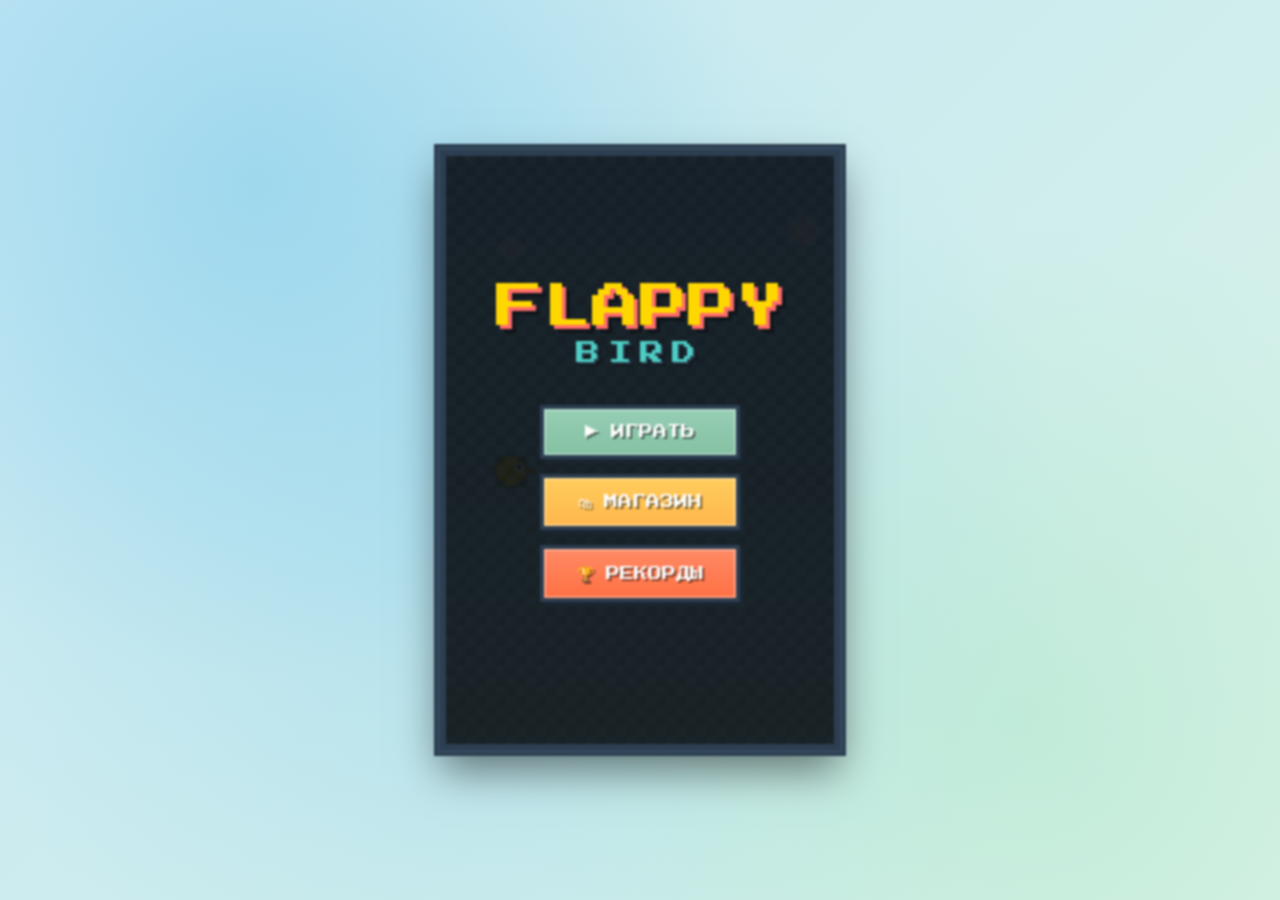
<file: web-games/flappy-bird/index.html>
<!DOCTYPE html>
<html lang="ru">
<head>
    <meta charset="UTF-8">
    <meta name="viewport" content="width=device-width, initial-scale=1.0">
    <title>Flappy Bird v3 - Пиксельная версия</title>
    <meta http-equiv="Cache-Control" content="no-cache, no-store, must-revalidate">
    <meta http-equiv="Pragma" content="no-cache">
    <meta http-equiv="Expires" content="0">
    <link rel="stylesheet" href="styles.css">
</head>
<body>
    <div id="gameContainer">
        <canvas id="gameCanvas" width="400" height="600"></canvas>
        
        <!-- Игровой интерфейс -->
        <div id="gameUI" class="game-ui hidden">
            <div id="scoreContainer" class="score-container">
                <div class="pixel-counter">
                    <span class="score-label">ОЧКИ</span>
                    <span id="scoreDisplay" class="score-number">0</span>
                </div>
            </div>
            <div id="startCountdown" class="start-countdown hidden">
                <div class="countdown-text">ПРИГОТОВЬСЯ!</div>
                <div class="countdown-number" id="countdownNumber">3</div>
            </div>
            <div id="goMessage" class="go-message hidden">
                <div class="go-text">ПОЕХАЛИ!</div>
            </div>
        </div>

        <!-- Главное меню -->
        <div id="mainMenu" class="menu-screen">
            <div class="pixel-title">
                <div class="title-main">FLAPPY</div>
                <div class="title-sub">BIRD</div>
            </div>
            <div class="menu-buttons">
                <button class="pixel-button primary" onclick="startGame()">
                    <span class="button-icon">▶</span>
                    <span class="button-text">ИГРАТЬ</span>
                </button>
                <button class="pixel-button secondary" onclick="showShop()">
                    <span class="button-icon">🛍</span>
                    <span class="button-text">МАГАЗИН</span>
                </button>
                <button class="pixel-button tertiary" onclick="showRecords()">
                    <span class="button-icon">🏆</span>
                    <span class="button-text">РЕКОРДЫ</span>
                </button>
            </div>
        </div>

        <!-- Магазин -->
        <div id="shopScreen" class="shop-screen hidden">
            <div class="shop-header">
                <button class="pixel-button-small back" onclick="showMainMenu()">
                    <span>◀</span>
                </button>
                <h2 class="shop-title">МАГАЗИН</h2>
                <div class="points-display">
                    <span class="coin-icon">💰</span>
                    <span id="shopPoints">0</span>
                </div>
            </div>
            
            <div class="shop-tabs">
                <button class="tab-button active" onclick="switchTab('skins')">
                    <span>🐦</span>
                    <span>СКИНЫ</span>
                </button>
                <button class="tab-button" onclick="switchTab('backgrounds')">
                    <span>🌅</span>
                    <span>ЛОКАЦИИ</span>
                </button>
            </div>

            <div id="shopItems" class="shop-items">
                <!-- Динамически генерируется -->
            </div>
        </div>

        <!-- Таблица рекордов -->
        <div id="recordsScreen" class="records-screen hidden">
            <h2 class="records-title">РЕКОРДЫ</h2>
            <div class="records-container">
                <div class="record-card">
                    <div class="record-icon">🥇</div>
                    <div class="record-info">
                        <div class="record-label">ЛУЧШИЙ РЕЗУЛЬТАТ</div>
                        <div class="record-value" id="highScoreDisplay">0</div>
                    </div>
                </div>
                <div class="record-card">
                    <div class="record-icon">💎</div>
                    <div class="record-info">
                        <div class="record-label">ВСЕГО ОЧКОВ</div>
                        <div class="record-value" id="totalPointsDisplay">0</div>
                    </div>
                </div>
                <div class="record-card">
                    <div class="record-icon">🎮</div>
                    <div class="record-info">
                        <div class="record-label">ВСЕГО ИГР</div>
                        <div class="record-value" id="totalGamesDisplay">0</div>
                    </div>
                </div>
                <div class="record-card">
                    <div class="record-icon">📊</div>
                    <div class="record-info">
                        <div class="record-label">СРЕДНИЙ РЕЗУЛЬТАТ</div>
                        <div class="record-value" id="averageScoreDisplay">0</div>
                    </div>
                </div>
            </div>
            <button class="pixel-button back" onclick="showMainMenu()">
                <span class="button-icon">◀</span>
                <span class="button-text">НАЗАД</span>
            </button>
        </div>

        <!-- Game Over экран -->
        <div id="gameOverScreen" class="game-over-screen hidden">
            <div class="game-over-points">
                <span class="coin-icon">💰</span>
                <span id="gameOverPoints">0</span>
            </div>
            <div class="game-over-content">
                <h2 class="game-over-title">GAME OVER</h2>
                <div class="score-cards">
                    <div class="score-card">
                        <div class="score-label">ВАШ РЕЗУЛЬТАТ</div>
                        <div class="score-value" id="finalScore">0</div>
                    </div>
                    <div class="score-card best">
                        <div class="score-label">ЛУЧШИЙ РЕЗУЛЬТАТ</div>
                        <div class="score-value" id="bestScore">0</div>
                    </div>
                </div>
                <div class="game-over-buttons">
                    <button class="pixel-button primary" onclick="startGame()">
                        <span class="button-icon">🔄</span>
                        <span class="button-text">СНОВА</span>
                    </button>
                    <button class="pixel-button secondary" onclick="showMainMenu()">
                        <span class="button-icon">🏠</span>
                        <span class="button-text">МЕНЮ</span>
                    </button>
                </div>
            </div>
        </div>

        <!-- Фоновые частицы -->
        <div id="backgroundParticles" class="background-particles">
            <!-- Частицы генерируются динамически -->
        </div>
    </div>

    <!-- Аудио файлы -->
    <audio id="backgroundMusic" loop>
        <!-- Источник будет установлен динамически -->
    </audio>
    
    <audio id="buttonClickSound" preload="auto">
        <source src="sounds/button_click.mp3" type="audio/mpeg">
    </audio>
    
    <audio id="gameOverSound" preload="auto">
        <source src="sounds/game_over.mp3" type="audio/mpeg">
    </audio>

    <audio id="scoreSound" preload="auto">
        <source src="sounds/score.mp3" type="audio/mpeg">
    </audio>

    <script src="script.js"></script>
</body>
</html>
</file>
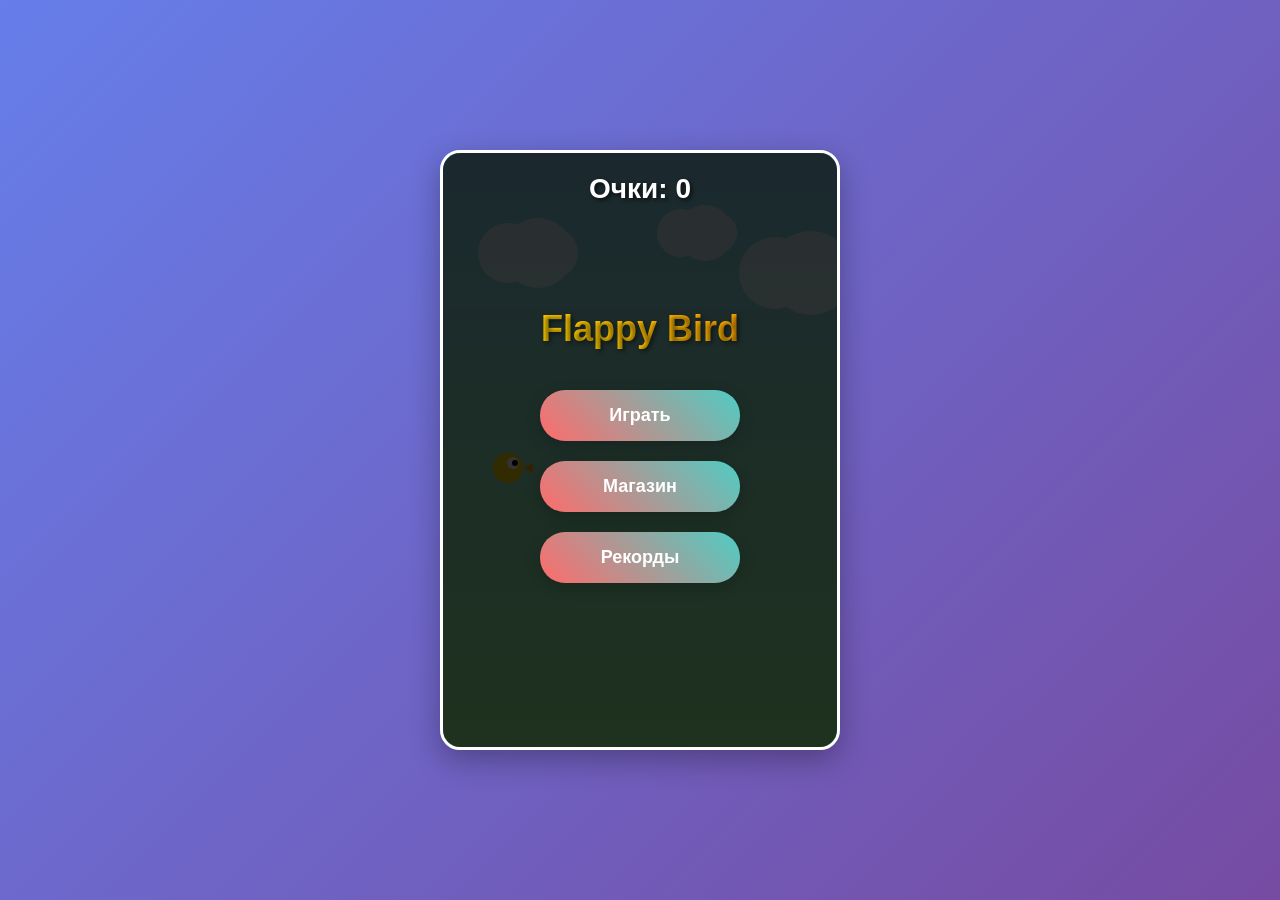
<file: web-games/flappybird.html>
<!DOCTYPE html>
<html lang="ru">
<head>
    <meta charset="UTF-8">
    <meta name="viewport" content="width=device-width, initial-scale=1.0">
    <title>Flappy Bird - Полная версия</title>
    <style>
        * {
            margin: 0;
            padding: 0;
            box-sizing: border-box;
            font-family: 'Arial', sans-serif;
        }

        body {
            overflow: hidden;
            background: linear-gradient(135deg, #667eea 0%, #764ba2 100%);
            display: flex;
            justify-content: center;
            align-items: center;
            height: 100vh;
        }

        #gameContainer {
            position: relative;
            width: 400px;
            height: 600px;
            border: 3px solid #fff;
            border-radius: 20px;
            overflow: hidden;
            box-shadow: 0 10px 30px rgba(0,0,0,0.3);
        }

        canvas {
            display: block;
            background: linear-gradient(to bottom, #87CEEB, #98FB98);
        }

        /* Стили для меню */
        .menu-screen {
            position: absolute;
            top: 0;
            left: 0;
            width: 100%;
            height: 100%;
            display: flex;
            flex-direction: column;
            justify-content: center;
            align-items: center;
            background: rgba(0,0,0,0.8);
            color: white;
            transition: all 0.3s ease;
        }

        .menu-screen.hidden {
            opacity: 0;
            visibility: hidden;
        }

        .game-title {
            font-size: 36px;
            font-weight: bold;
            margin-bottom: 30px;
            text-shadow: 2px 2px 4px rgba(0,0,0,0.5);
            background: linear-gradient(45deg, #FFD700, #FFA500);
            -webkit-background-clip: text;
            -webkit-text-fill-color: transparent;
            background-clip: text;
        }

        .menu-button {
            background: linear-gradient(45deg, #FF6B6B, #4ECDC4);
            border: none;
            color: white;
            padding: 15px 30px;
            margin: 10px;
            border-radius: 25px;
            font-size: 18px;
            font-weight: bold;
            cursor: pointer;
            transition: all 0.3s ease;
            box-shadow: 0 4px 15px rgba(0,0,0,0.2);
            min-width: 200px;
        }

        .menu-button:hover {
            transform: translateY(-2px);
            box-shadow: 0 6px 20px rgba(0,0,0,0.3);
        }

        .menu-button:active {
            transform: translateY(0);
        }

        /* Стили для игрового интерфейса */
        .game-ui {
            position: absolute;
            top: 20px;
            left: 50%;
            transform: translateX(-50%);
            color: white;
            font-size: 28px;
            font-weight: bold;
            text-shadow: 2px 2px 4px rgba(0,0,0,0.7);
            z-index: 10;
        }

        /* Стили для магазина */
        .shop-screen {
            position: absolute;
            top: 0;
            left: 0;
            width: 100%;
            height: 100%;
            background: rgba(0,0,0,0.9);
            color: white;
            padding: 20px;
            overflow-y: auto;
            transition: all 0.3s ease;
        }

        .shop-screen.hidden {
            opacity: 0;
            visibility: hidden;
        }

        .shop-header {
            display: flex;
            justify-content: space-between;
            align-items: center;
            margin-bottom: 20px;
        }

        .shop-title {
            font-size: 24px;
            font-weight: bold;
        }

        .points-display {
            font-size: 18px;
            background: linear-gradient(45deg, #FFD700, #FFA500);
            padding: 8px 16px;
            border-radius: 15px;
            color: #000;
            font-weight: bold;
        }

        .shop-tabs {
            display: flex;
            margin-bottom: 20px;
        }

        .tab-button {
            background: rgba(255,255,255,0.2);
            border: none;
            color: white;
            padding: 10px 20px;
            margin-right: 10px;
            border-radius: 15px;
            cursor: pointer;
            transition: all 0.3s ease;
        }

        .tab-button.active {
            background: linear-gradient(45deg, #FF6B6B, #4ECDC4);
        }

        .shop-items {
            display: grid;
            grid-template-columns: 1fr;
            gap: 15px;
        }

        .shop-item {
            background: rgba(255,255,255,0.1);
            border-radius: 15px;
            padding: 15px;
            display: flex;
            justify-content: space-between;
            align-items: center;
            transition: all 0.3s ease;
        }

        .shop-item:hover {
            background: rgba(255,255,255,0.2);
        }

        .item-info {
            display: flex;
            align-items: center;
            flex: 1;
        }

        .item-preview {
            width: 40px;
            height: 40px;
            border-radius: 50%;
            margin-right: 15px;
            border: 2px solid white;
        }

        .item-details h3 {
            margin: 0;
            font-size: 16px;
        }

        .item-price {
            font-size: 14px;
            opacity: 0.8;
        }

        .buy-button {
            background: linear-gradient(45deg, #4CAF50, #45a049);
            border: none;
            color: white;
            padding: 8px 16px;
            border-radius: 15px;
            cursor: pointer;
            font-weight: bold;
            transition: all 0.3s ease;
        }

        .buy-button:hover {
            transform: scale(1.05);
        }

        .buy-button:disabled {
            background: #666;
            cursor: not-allowed;
            transform: none;
        }

        .owned {
            background: #4CAF50;
            color: white;
            padding: 8px 16px;
            border-radius: 15px;
            font-weight: bold;
        }

        .selected {
            background: #FFD700;
            color: #000;
            padding: 8px 16px;
            border-radius: 15px;
            font-weight: bold;
        }

        /* Стили для таблицы рекордов */
        .records-screen {
            position: absolute;
            top: 0;
            left: 0;
            width: 100%;
            height: 100%;
            background: rgba(0,0,0,0.9);
            color: white;
            padding: 20px;
            display: flex;
            flex-direction: column;
            align-items: center;
            justify-content: center;
            transition: all 0.3s ease;
        }

        .records-screen.hidden {
            opacity: 0;
            visibility: hidden;
        }

        .records-title {
            font-size: 28px;
            font-weight: bold;
            margin-bottom: 30px;
            color: #FFD700;
        }

        .record-item {
            font-size: 24px;
            margin: 10px 0;
            padding: 15px;
            background: rgba(255,255,255,0.1);
            border-radius: 15px;
            width: 100%;
            text-align: center;
        }

        /* Стили для Game Over */
        .game-over-screen {
            position: absolute;
            top: 0;
            left: 0;
            width: 100%;
            height: 100%;
            background: rgba(0,0,0,0.8);
            color: white;
            display: flex;
            flex-direction: column;
            justify-content: center;
            align-items: center;
            transition: all 0.3s ease;
        }

        .game-over-screen.hidden {
            opacity: 0;
            visibility: hidden;
        }

        .game-over-title {
            font-size: 32px;
            font-weight: bold;
            margin-bottom: 20px;
            color: #FF6B6B;
        }

        .score-display {
            font-size: 20px;
            margin: 10px 0;
            padding: 10px 20px;
            background: rgba(255,255,255,0.1);
            border-radius: 15px;
        }

        .back-button {
            background: linear-gradient(45deg, #6c5ce7, #a29bfe);
            border: none;
            color: white;
            padding: 12px 25px;
            margin: 5px;
            border-radius: 20px;
            font-size: 16px;
            font-weight: bold;
            cursor: pointer;
            transition: all 0.3s ease;
            box-shadow: 0 4px 15px rgba(0,0,0,0.2);
        }

        .back-button:hover {
            transform: translateY(-2px);
            box-shadow: 0 6px 20px rgba(0,0,0,0.3);
        }

        /* Анимации */
        @keyframes fadeIn {
            from { opacity: 0; transform: translateY(20px); }
            to { opacity: 1; transform: translateY(0); }
        }

        .menu-screen:not(.hidden) {
            animation: fadeIn 0.5s ease;
        }
    </style>
</head>
<body>
    <div id="gameContainer">
        <canvas id="gameCanvas" width="400" height="600"></canvas>
        
        <!-- Игровой интерфейс -->
        <div id="gameUI" class="game-ui hidden">
            <div>Очки: <span id="scoreDisplay">0</span></div>
        </div>

        <!-- Главное меню -->
        <div id="mainMenu" class="menu-screen">
            <h1 class="game-title">Flappy Bird</h1>
            <button class="menu-button" onclick="startGame()">Играть</button>
            <button class="menu-button" onclick="showShop()">Магазин</button>
            <button class="menu-button" onclick="showRecords()">Рекорды</button>
        </div>

        <!-- Магазин -->
        <div id="shopScreen" class="shop-screen hidden">
            <div class="shop-header">
                <h2 class="shop-title">Магазин</h2>
                <div class="points-display">Очки: <span id="shopPoints">0</span></div>
            </div>
            
            <div class="shop-tabs">
                <button class="tab-button active" onclick="switchTab('skins')">Скины</button>
                <button class="tab-button" onclick="switchTab('backgrounds')">Локации</button>
            </div>

            <div id="shopItems" class="shop-items">
                <!-- Динамически генерируется -->
            </div>

            <button class="back-button" onclick="showMainMenu()">Назад</button>
        </div>

        <!-- Таблица рекордов -->
        <div id="recordsScreen" class="records-screen hidden">
            <h2 class="records-title">Таблица рекордов</h2>
            <div class="record-item">Лучший результат: <span id="highScoreDisplay">0</span></div>
            <div class="record-item">Всего очков: <span id="totalPointsDisplay">0</span></div>
            <button class="back-button" onclick="showMainMenu()">Назад</button>
        </div>

        <!-- Game Over экран -->
        <div id="gameOverScreen" class="game-over-screen hidden">
            <h2 class="game-over-title">Game Over!</h2>
            <div class="score-display">Ваш результат: <span id="finalScore">0</span></div>
            <div class="score-display">Лучший результат: <span id="bestScore">0</span></div>
            <button class="menu-button" onclick="startGame()">Играть снова</button>
            <button class="back-button" onclick="showMainMenu()">В меню</button>
        </div>
    </div>

    <script>
        // Глобальные переменные игры
        const canvas = document.getElementById('gameCanvas');
        const ctx = canvas.getContext('2d');

        // Состояние игры
        let gameState = 'menu'; // 'menu', 'playing', 'gameOver'
        let score = 0;
        let highScore = parseInt(localStorage.getItem('highScore') || '0');
        let totalPoints = parseInt(localStorage.getItem('totalPoints') || '0');

        // Игровые объекты
        let bird = {
            x: 50,
            y: 300,
            width: 30,
            height: 30,
            velocity: 0,
            gravity: 0.5,
            jump: -10
        };

        let pipes = [];
        let gameSpeed = 2;
        let pipeGap = 150;
        let lastPipeX = 400;

        // Настройки магазина
        const skins = [
            { id: 'default', name: 'Обычная птичка', price: 0, color: '#FFD700', owned: true, selected: true },
            { id: 'red', name: 'Красная птичка', price: 50, color: '#FF4444', owned: false, selected: false },
            { id: 'blue', name: 'Синяя птичка', price: 100, color: '#4444FF', owned: false, selected: false },
            { id: 'green', name: 'Зелёная птичка', price: 150, color: '#44FF44', owned: false, selected: false }
        ];

        const backgrounds = [
            { id: 'default', name: 'Дневное небо', price: 0, colors: ['#87CEEB', '#98FB98'], owned: true, selected: true },
            { id: 'sunset', name: 'Закат', price: 80, colors: ['#FF6B6B', '#FFE66D'], owned: false, selected: false },
            { id: 'night', name: 'Ночь', price: 120, colors: ['#2C3E50', '#4A90E2'], owned: false, selected: false },
            { id: 'space', name: 'Космос', price: 200, colors: ['#000000', '#6A0572'], owned: false, selected: false }
        ];

        let currentTab = 'skins';

        // Загрузка сохранённых данных
        function loadGameData() {
            // Загрузка скинов
            const savedSkins = localStorage.getItem('skins');
            if (savedSkins) {
                const skinData = JSON.parse(savedSkins);
                skins.forEach(skin => {
                    const savedSkin = skinData.find(s => s.id === skin.id);
                    if (savedSkin) {
                        skin.owned = savedSkin.owned;
                        skin.selected = savedSkin.selected;
                    }
                });
            }

            // Загрузка фонов
            const savedBackgrounds = localStorage.getItem('backgrounds');
            if (savedBackgrounds) {
                const bgData = JSON.parse(savedBackgrounds);
                backgrounds.forEach(bg => {
                    const savedBg = bgData.find(b => b.id === bg.id);
                    if (savedBg) {
                        bg.owned = savedBg.owned;
                        bg.selected = savedBg.selected;
                    }
                });
            }

            totalPoints = parseInt(localStorage.getItem('totalPoints') || '0');
            highScore = parseInt(localStorage.getItem('highScore') || '0');
        }

        // Сохранение данных
        function saveGameData() {
            localStorage.setItem('skins', JSON.stringify(skins));
            localStorage.setItem('backgrounds', JSON.stringify(backgrounds));
            localStorage.setItem('totalPoints', totalPoints.toString());
            localStorage.setItem('highScore', highScore.toString());
        }

        // Инициализация игры
        function initGame() {
            loadGameData();
            updatePointsDisplay();
            updateRecordsDisplay();
            drawBackground();
            gameLoop();
        }

        // Отрисовка фона
        function drawBackground() {
            const selectedBg = backgrounds.find(bg => bg.selected);
            const gradient = ctx.createLinearGradient(0, 0, 0, canvas.height);
            gradient.addColorStop(0, selectedBg.colors[0]);
            gradient.addColorStop(1, selectedBg.colors[1]);
            ctx.fillStyle = gradient;
            ctx.fillRect(0, 0, canvas.width, canvas.height);

            // Рисуем облака для дневного неба
            if (selectedBg.id === 'default') {
                drawClouds();
            }
            
            // Рисуем звёзды для ночи и космоса
            if (selectedBg.id === 'night' || selectedBg.id === 'space') {
                drawStars();
            }
        }

        // Рисование облаков
        function drawClouds() {
            ctx.fillStyle = 'rgba(255, 255, 255, 0.6)';
            // Простые облака
            drawCloud(80, 100, 50);
            drawCloud(250, 80, 40);
            drawCloud(350, 120, 60);
        }

        function drawCloud(x, y, size) {
            ctx.beginPath();
            ctx.arc(x, y, size * 0.5, 0, Math.PI * 2);
            ctx.arc(x + size * 0.3, y, size * 0.7, 0, Math.PI * 2);
            ctx.arc(x + size * 0.6, y, size * 0.5, 0, Math.PI * 2);
            ctx.arc(x - size * 0.3, y, size * 0.6, 0, Math.PI * 2);
            ctx.fill();
        }

        // Рисование звёзд
        function drawStars() {
            ctx.fillStyle = 'rgba(255, 255, 255, 0.8)';
            // Статичные звёзды
            const stars = [
                {x: 50, y: 50}, {x: 150, y: 80}, {x: 300, y: 60},
                {x: 80, y: 150}, {x: 250, y: 120}, {x: 350, y: 180},
                {x: 120, y: 200}, {x: 280, y: 250}, {x: 180, y: 300}
            ];

            stars.forEach(star => {
                ctx.beginPath();
                ctx.arc(star.x, star.y, 2, 0, Math.PI * 2);
                ctx.fill();
            });
        }

        // Отрисовка птички
        function drawBird() {
            const selectedSkin = skins.find(skin => skin.selected);
            ctx.fillStyle = selectedSkin.color;
            
            // Тело птички
            ctx.beginPath();
            ctx.arc(bird.x + bird.width/2, bird.y + bird.height/2, bird.width/2, 0, Math.PI * 2);
            ctx.fill();
            
            // Клюв
            ctx.fillStyle = '#FFA500';
            ctx.beginPath();
            ctx.moveTo(bird.x + bird.width, bird.y + bird.height/2);
            ctx.lineTo(bird.x + bird.width + 10, bird.y + bird.height/2 - 5);
            ctx.lineTo(bird.x + bird.width + 10, bird.y + bird.height/2 + 5);
            ctx.closePath();
            ctx.fill();
            
            // Глаз
            ctx.fillStyle = '#FFFFFF';
            ctx.beginPath();
            ctx.arc(bird.x + bird.width/2 + 5, bird.y + bird.height/2 - 5, 6, 0, Math.PI * 2);
            ctx.fill();
            
            ctx.fillStyle = '#000000';
            ctx.beginPath();
            ctx.arc(bird.x + bird.width/2 + 7, bird.y + bird.height/2 - 5, 3, 0, Math.PI * 2);
            ctx.fill();
        }

        // Отрисовка труб
        function drawPipes() {
            ctx.fillStyle = '#228B22';
            pipes.forEach(pipe => {
                // Верхняя труба
                ctx.fillRect(pipe.x, 0, pipe.width, pipe.topHeight);
                // Нижняя труба
                ctx.fillRect(pipe.x, pipe.topHeight + pipeGap, pipe.width, canvas.height - pipe.topHeight - pipeGap);
                
                // Украшения на трубах
                ctx.fillStyle = '#32CD32';
                ctx.fillRect(pipe.x - 5, pipe.topHeight - 20, pipe.width + 10, 20);
                ctx.fillRect(pipe.x - 5, pipe.topHeight + pipeGap, pipe.width + 10, 20);
                ctx.fillStyle = '#228B22';
            });
        }

        // Создание новой трубы
        function createPipe() {
            const minHeight = 50;
            const maxHeight = canvas.height - pipeGap - minHeight;
            const topHeight = Math.random() * (maxHeight - minHeight) + minHeight;
            
            pipes.push({
                x: canvas.width,
                width: 50,
                topHeight: topHeight,
                passed: false
            });
        }

        // Обновление позиций труб
        function updatePipes() {
            pipes.forEach((pipe, index) => {
                pipe.x -= gameSpeed;
                
                // Удаление труб, которые вышли за экран
                if (pipe.x + pipe.width < 0) {
                    pipes.splice(index, 1);
                }
                
                // Увеличение очков
                if (!pipe.passed && pipe.x + pipe.width < bird.x) {
                    pipe.passed = true;
                    score++;
                    document.getElementById('scoreDisplay').textContent = score;
                    
                    // Постепенное усложнение
                    if (score % 5 === 0) {
                        gameSpeed += 0.2;
                        if (pipeGap > 120) {
                            pipeGap -= 2;
                        }
                    }
                }
            });

            // Создание новых труб
            if (pipes.length === 0 || pipes[pipes.length - 1].x < canvas.width - 200) {
                createPipe();
            }
        }

        // Обновление птички
        function updateBird() {
            bird.velocity += bird.gravity;
            bird.y += bird.velocity;

            // Ограничения экрана
            if (bird.y < 0) {
                bird.y = 0;
                bird.velocity = 0;
            }
            if (bird.y + bird.height > canvas.height) {
                gameOver();
            }
        }

        // Проверка столкновений
        function checkCollisions() {
            pipes.forEach(pipe => {
                // Столкновение с верхней трубой
                if (bird.x < pipe.x + pipe.width &&
                    bird.x + bird.width > pipe.x &&
                    bird.y < pipe.topHeight) {
                    gameOver();
                }
                
                // Столкновение с нижней трубой
                if (bird.x < pipe.x + pipe.width &&
                    bird.x + bird.width > pipe.x &&
                    bird.y + bird.height > pipe.topHeight + pipeGap) {
                    gameOver();
                }
            });
        }

        // Прыжок птички
        function jump() {
            if (gameState === 'playing') {
                bird.velocity = bird.jump;
            }
        }

        // Начало игры
        function startGame() {
            gameState = 'playing';
            score = 0;
            gameSpeed = 2;
            pipeGap = 200;
            
            // Сброс позиции птички
            bird.x = 50;
            bird.y = 300;
            bird.velocity = 0;
            
            // Очистка труб
            pipes = [];
            
            // Скрытие меню, показ игрового интерфейса
            hideAllScreens();
            document.getElementById('gameUI').classList.remove('hidden');
            document.getElementById('scoreDisplay').textContent = '0';
        }

        // Окончание игры
        function gameOver() {
            gameState = 'gameOver';
            
            // Обновление рекордов
            totalPoints += score;
            if (score > highScore) {
                highScore = score;
            }
            
            saveGameData();
            
            // Показ экрана Game Over
            document.getElementById('gameUI').classList.add('hidden');
            document.getElementById('gameOverScreen').classList.remove('hidden');
            document.getElementById('finalScore').textContent = score;
            document.getElementById('bestScore').textContent = highScore;
        }

        // Основной игровой цикл
        function gameLoop() {
            // Очистка канваса
            ctx.clearRect(0, 0, canvas.width, canvas.height);
            
            // Отрисовка фона
            drawBackground();
            
            if (gameState === 'playing') {
                updateBird();
                updatePipes();
                checkCollisions();
                drawPipes();
            }
            
            drawBird();
            
            requestAnimationFrame(gameLoop);
        }

        // Функции управления экранами
        function hideAllScreens() {
            document.getElementById('mainMenu').classList.add('hidden');
            document.getElementById('shopScreen').classList.add('hidden');
            document.getElementById('recordsScreen').classList.add('hidden');
            document.getElementById('gameOverScreen').classList.add('hidden');
        }

        function showMainMenu() {
            hideAllScreens();
            document.getElementById('gameUI').classList.add('hidden');
            document.getElementById('mainMenu').classList.remove('hidden');
            gameState = 'menu';
        }

        function showShop() {
            hideAllScreens();
            document.getElementById('shopScreen').classList.remove('hidden');
            updateShop();
        }

        function showRecords() {
            hideAllScreens();
            document.getElementById('recordsScreen').classList.remove('hidden');
            updateRecordsDisplay();
        }

        // Функции магазина
        function switchTab(tab) {
            currentTab = tab;
            
            // Обновление активной вкладки
            document.querySelectorAll('.tab-button').forEach(btn => {
                btn.classList.remove('active');
            });
            event.target.classList.add('active');
            
            updateShop();
        }

        function updateShop() {
            updatePointsDisplay();
            
            const shopItems = document.getElementById('shopItems');
            shopItems.innerHTML = '';
            
            const items = currentTab === 'skins' ? skins : backgrounds;
            
            items.forEach(item => {
                const itemDiv = document.createElement('div');
                itemDiv.className = 'shop-item';
                
                const itemInfo = document.createElement('div');
                itemInfo.className = 'item-info';
                
                const itemPreview = document.createElement('div');
                itemPreview.className = 'item-preview';
                
                if (currentTab === 'skins') {
                    itemPreview.style.backgroundColor = item.color;
                } else {
                    const gradient = `linear-gradient(to bottom, ${item.colors[0]}, ${item.colors[1]})`;
                    itemPreview.style.background = gradient;
                }
                
                const itemDetails = document.createElement('div');
                itemDetails.className = 'item-details';
                itemDetails.innerHTML = `
                    <h3>${item.name}</h3>
                    <div class="item-price">${item.price > 0 ? `${item.price} очков` : 'Бесплатно'}</div>
                `;
                
                itemInfo.appendChild(itemPreview);
                itemInfo.appendChild(itemDetails);
                
                const actionButton = document.createElement('button');
                
                if (item.selected) {
                    actionButton.className = 'selected';
                    actionButton.textContent = 'Выбрано';
                    actionButton.disabled = true;
                } else if (item.owned) {
                    actionButton.className = 'buy-button';
                    actionButton.textContent = 'Выбрать';
                    actionButton.onclick = () => selectItem(item.id);
                } else {
                    actionButton.className = 'buy-button';
                    actionButton.textContent = 'Купить';
                    actionButton.disabled = totalPoints < item.price;
                    actionButton.onclick = () => buyItem(item.id);
                }
                
                itemDiv.appendChild(itemInfo);
                itemDiv.appendChild(actionButton);
                shopItems.appendChild(itemDiv);
            });
        }

        function buyItem(itemId) {
            const items = currentTab === 'skins' ? skins : backgrounds;
            const item = items.find(i => i.id === itemId);
            
            if (item && totalPoints >= item.price && !item.owned) {
                totalPoints -= item.price;
                item.owned = true;
                saveGameData();
                updateShop();
            }
        }

        function selectItem(itemId) {
            const items = currentTab === 'skins' ? skins : backgrounds;
            
            // Снимаем выбор с текущего элемента
            items.forEach(item => item.selected = false);
            
            // Выбираем новый элемент
            const item = items.find(i => i.id === itemId);
            if (item && item.owned) {
                item.selected = true;
                saveGameData();
                updateShop();
            }
        }

        function updatePointsDisplay() {
            document.getElementById('shopPoints').textContent = totalPoints;
        }

        function updateRecordsDisplay() {
            document.getElementById('highScoreDisplay').textContent = highScore;
            document.getElementById('totalPointsDisplay').textContent = totalPoints;
        }

        // Обработчики событий
        document.addEventListener('keydown', (e) => {
            if (e.code === 'Space') {
                e.preventDefault();
                jump();
            }
        });

        canvas.addEventListener('click', jump);

        // Предотвращение контекстного меню
        canvas.addEventListener('contextmenu', (e) => {
            e.preventDefault();
        });

        // Запуск игры при загрузке страницы
        window.addEventListener('load', initGame);
    </script>
</body>
</html>
</file>
<file: web-games/flappy-bird/styles.css>
/* Пиксельные шрифты и глобальные стили */
@import url('https://fonts.googleapis.com/css2?family=Press+Start+2P&display=swap');

* {
    margin: 0;
    padding: 0;
    box-sizing: border-box;
    font-family: 'Press Start 2P', cursive;
    image-rendering: pixelated;
    image-rendering: -moz-crisp-edges;
    image-rendering: crisp-edges;
}

body {
    overflow: hidden;
    display: flex;
    justify-content: center;
    align-items: center;
    height: 100vh;
    user-select: none;
    transition: background 1s ease;
    /* Фон будет устанавливаться динамически через JavaScript */
}

@keyframes backgroundPulse {
    0%, 100% { filter: hue-rotate(0deg); }
    50% { filter: hue-rotate(20deg); }
}

#gameContainer {
    position: relative;
    width: 400px;
    height: 600px;
    border: 6px solid #2C3E50;
    border-radius: 0;
    overflow: hidden;
    box-shadow: 
        0 0 0 3px #34495E,
        0 0 0 6px #2C3E50,
        0 20px 40px rgba(0,0,0,0.5),
        inset 0 0 20px rgba(255,255,255,0.1);
    background: #2C3E50;
    position: relative;
}

#gameContainer::before {
    content: '';
    position: absolute;
    top: -3px;
    left: -3px;
    right: -3px;
    bottom: -3px;
    background: linear-gradient(45deg, #FF6B6B, #4ECDC4, #45B7D1, #96CEB4);
    background-size: 200% 200%;
    animation: borderGlow 3s ease-in-out infinite;
    z-index: -1;
    border-radius: 0;
}

@keyframes borderGlow {
    0%, 100% { background-position: 0% 50%; }
    50% { background-position: 100% 50%; }
}

canvas {
    display: block;
    background: linear-gradient(to bottom, #87CEEB, #B4E7CE);
    position: relative;
}

/* Фоновые частицы */
.background-particles {
    position: absolute;
    top: 0;
    left: 0;
    width: 100%;
    height: 100%;
    pointer-events: none;
    z-index: 1;
    overflow: hidden;
}

.particle {
    position: absolute;
    width: 4px;
    height: 4px;
    background: rgba(255, 255, 255, 0.8);
    animation: particleFloat 15s infinite linear;
}

@keyframes particleFloat {
    0% {
        transform: translateY(100vh) translateX(0);
        opacity: 0;
    }
    10% {
        opacity: 1;
    }
    90% {
        opacity: 1;
    }
    100% {
        transform: translateY(-20px) translateX(50px);
        opacity: 0;
    }
}

/* Пиксельный заголовок */
.pixel-title {
    text-align: center;
    margin-bottom: 40px;
    position: relative;
}

.title-main {
    font-size: 48px;
    color: #FFD700;
    text-shadow: 
        4px 4px 0px #FF6B6B,
        8px 8px 0px rgba(0,0,0,0.3);
    margin-bottom: 10px;
    animation: titleBounce 2s ease-in-out infinite;
}

.title-sub {
    font-size: 24px;
    color: #4ECDC4;
    text-shadow: 
        2px 2px 0px #2C3E50,
        4px 4px 0px rgba(0,0,0,0.3);
    letter-spacing: 8px;
    animation: titleBounce 2s ease-in-out infinite reverse;
}

@keyframes titleBounce {
    0%, 100% { transform: translateY(0px); }
    50% { transform: translateY(-10px); }
}

/* Пиксельные кнопки */
.pixel-button {
    background: linear-gradient(to bottom, #4ECDC4, #45B7D1);
    border: 4px solid #2C3E50;
    color: white;
    padding: 16px 32px;
    font-size: 14px;
    font-weight: normal;
    cursor: pointer;
    transition: all 0.1s ease;
    position: relative;
    display: flex;
    align-items: center;
    justify-content: center;
    gap: 12px;
    min-width: 200px;
    margin-bottom: 15px;
    text-shadow: 2px 2px 0px rgba(0,0,0,0.5);
    box-shadow: 
        inset 0 0 0 2px rgba(255,255,255,0.3),
        4px 4px 0px #1A252F;
}

.pixel-button:hover {
    transform: translateY(-2px);
    box-shadow: 
        inset 0 0 0 2px rgba(255,255,255,0.5),
        6px 6px 0px #1A252F;
}

.pixel-button:active {
    transform: translateY(2px);
    box-shadow: 
        inset 0 0 0 2px rgba(255,255,255,0.1),
        2px 2px 0px #1A252F;
}

.pixel-button.primary {
    background: linear-gradient(to bottom, #96CEB4, #85C1A3);
}

.pixel-button.secondary {
    background: linear-gradient(to bottom, #FFCC5C, #FFB74D);
}

.pixel-button.tertiary {
    background: linear-gradient(to bottom, #FF8A65, #FF7043);
}

.pixel-button.back {
    background: linear-gradient(to bottom, #9575CD, #7E57C2);
    min-width: auto;
}

.pixel-button-small {
    background: linear-gradient(to bottom, #9575CD, #7E57C2);
    border: 3px solid #2C3E50;
    color: white;
    padding: 8px 12px;
    font-size: 12px;
    cursor: pointer;
    transition: all 0.1s ease;
    text-shadow: 1px 1px 0px rgba(0,0,0,0.5);
    box-shadow: 
        inset 0 0 0 1px rgba(255,255,255,0.3),
        3px 3px 0px #1A252F;
}

.pixel-button-small:hover {
    transform: translateY(-1px);
    box-shadow: 
        inset 0 0 0 1px rgba(255,255,255,0.5),
        4px 4px 0px #1A252F;
}

.pixel-button-small:active {
    transform: translateY(1px);
    box-shadow: 
        inset 0 0 0 1px rgba(255,255,255,0.1),
        2px 2px 0px #1A252F;
}

/* Экраны игры */
.menu-screen, .shop-screen, .records-screen, .game-over-screen {
    position: absolute;
    top: 0;
    left: 0;
    width: 100%;
    height: 100%;
    display: flex;
    flex-direction: column;
    justify-content: center;
    align-items: center;
    background: 
        linear-gradient(45deg, transparent 25%, rgba(44,62,80,0.1) 25%),
        linear-gradient(-45deg, transparent 25%, rgba(44,62,80,0.1) 25%),
        linear-gradient(45deg, rgba(44,62,80,0.1) 75%, transparent 75%),
        linear-gradient(-45deg, rgba(44,62,80,0.1) 75%, transparent 75%),
        rgba(0,0,0,0.9);
    background-size: 20px 20px;
    background-position: 0 0, 0 10px, 10px -10px, -10px 0px;
    color: white;
    transition: all 0.3s ease;
    z-index: 10;
    padding: 20px;
    animation: screenSlideIn 0.3s ease-out;
}

@keyframes screenSlideIn {
    from {
        opacity: 0;
        transform: scale(0.8);
    }
    to {
        opacity: 1;
        transform: scale(1);
    }
}

.menu-screen.hidden, .shop-screen.hidden, .records-screen.hidden, .game-over-screen.hidden {
    opacity: 0;
    visibility: hidden;
    transform: scale(0.8);
}

/* Игровой интерфейс */
.game-ui {
    position: absolute;
    top: 0;
    left: 0;
    width: 100%;
    z-index: 15;
    transition: all 0.3s ease;
    padding: 20px;
}

.game-ui.hidden {
    opacity: 0;
    visibility: hidden;
}

.score-container {
    position: absolute;
    top: 20px;
    left: 50%;
    transform: translateX(-50%);
    opacity: 0;
    visibility: hidden;
    transition: all 0.5s ease;
}

.score-container.show {
    opacity: 1;
    visibility: visible;
    animation: scoreSlideIn 0.8s ease-out;
}

@keyframes scoreSlideIn {
    0% {
        opacity: 0;
        transform: translateX(-50%) translateY(-20px);
    }
    100% {
        opacity: 1;
        transform: translateX(-50%) translateY(0);
    }
}

.pixel-counter {
    background: rgba(44, 62, 80, 0.9);
    border: 3px solid #FFD700;
    padding: 10px 20px;
    text-align: center;
    box-shadow: 
        inset 0 0 0 2px rgba(255,215,0,0.3),
        3px 3px 0px rgba(0,0,0,0.5);
    position: relative;
}

.pixel-counter::before {
    content: '';
    position: absolute;
    top: -2px;
    left: -2px;
    right: -2px;
    bottom: -2px;
    background: linear-gradient(45deg, #FFD700, #FFA726);
    z-index: -1;
    animation: counterGlow 2s ease-in-out infinite;
}

@keyframes counterGlow {
    0%, 100% { opacity: 0.8; }
    50% { opacity: 1; }
}

.score-label {
    display: block;
    font-size: 8px;
    color: #FFD700;
    margin-bottom: 5px;
    letter-spacing: 2px;
}

.score-number {
    display: block;
    font-size: 16px;
    color: white;
    text-shadow: 2px 2px 0px rgba(0,0,0,0.8);
    animation: scoreUpdate 0.3s ease;
}

@keyframes scoreUpdate {
    0% { transform: scale(1); }
    50% { transform: scale(1.3); color: #FFD700; }
    100% { transform: scale(1); }
}

/* Обратный отсчет */
.start-countdown {
    position: fixed;
    top: 50%;
    left: 50%;
    transform: translate(-50%, -50%);
    text-align: center;
    background: rgba(44, 62, 80, 0.95);
    border: 4px solid #FF6B6B;
    padding: 25px 35px;
    box-shadow: 
        inset 0 0 0 3px rgba(255,107,107,0.3),
        4px 4px 0px rgba(0,0,0,0.5);
    z-index: 30;
    min-width: 200px;
    min-height: 120px;
    max-width: 280px;
    max-height: 180px;
    overflow: hidden;
    display: flex;
    flex-direction: column;
    justify-content: center;
    align-items: center;
}

.start-countdown.hidden {
    opacity: 0;
    visibility: hidden;
    transform: translate(-50%, -50%) scale(0.8);
    transition: all 0.3s ease;
}

.countdown-text {
    font-size: 12px;
    color: #FF6B6B;
    margin-bottom: 10px;
    letter-spacing: 2px;
    transition: all 0.3s ease;
    line-height: 1;
    margin-top: 0;
}

.countdown-text.hide {
    opacity: 0;
    transform: translateY(-10px);
}

.countdown-number {
    font-size: 48px;
    color: white;
    text-shadow: 4px 4px 0px rgba(0,0,0,0.8);
    animation: countdownPulse 1s ease-in-out;
    line-height: 1;
    margin: 0;
}

@keyframes countdownPulse {
    0% { transform: scale(0); opacity: 0; }
    50% { transform: scale(1.2); opacity: 1; }
    100% { transform: scale(1); opacity: 1; }
}

/* Блашка ПОЕХАЛИ */
.go-message {
    position: fixed;
    top: 50%;
    left: 50%;
    transform: translate(-50%, -50%) scale(0);
    text-align: center;
    background: rgba(44, 62, 80, 0.95);
    border: 4px solid #FF6B6B;
    padding: 25px 35px;
    box-shadow: 
        inset 0 0 0 3px rgba(255,107,107,0.3),
        4px 4px 0px rgba(0,0,0,0.5);
    z-index: 35;
    min-width: 200px;
    min-height: 120px;
    max-width: 280px;
    max-height: 180px;
    overflow: hidden;
    display: flex;
    flex-direction: column;
    justify-content: center;
    align-items: center;
    opacity: 0;
    transition: all 0.4s cubic-bezier(0.68, -0.55, 0.265, 1.55);
}

.go-message.show {
    opacity: 1;
    transform: translate(-50%, -50%) scale(1);
}

.go-message.hide {
    opacity: 0;
    transform: translate(-50%, -50%) scale(0.8);
    transition: all 0.3s ease-out;
}

.go-text {
    font-size: 28px;
    color: white;
    text-shadow: 4px 4px 0px rgba(0,0,0,0.8);
    letter-spacing: 0;
    font-weight: bold;
    margin: 0;
    line-height: 1;
    text-align: center;
    width: 100%;
    display: flex;
    justify-content: center;
    align-items: center;
    animation: goGlow 1.5s ease-in-out;
}

@keyframes goGlow {
    0%, 100% { 
        text-shadow: 4px 4px 0px rgba(0,0,0,0.8);
    }
    50% { 
        text-shadow: 
            4px 4px 0px rgba(0,0,0,0.8),
            0 0 10px rgba(255, 255, 255, 0.8),
            0 0 20px rgba(255, 255, 255, 0.6);
    }
}

/* Магазин */
.shop-header {
    display: flex;
    justify-content: space-between;
    align-items: center;
    width: 100%;
    margin-bottom: 30px;
    padding-bottom: 20px;
    border-bottom: 3px solid #4ECDC4;
}

.shop-title {
    font-size: 20px;
    color: #4ECDC4;
    text-shadow: 2px 2px 0px rgba(0,0,0,0.8);
    letter-spacing: 3px;
}

.points-display, .game-over-points {
    background: linear-gradient(to bottom, #FFD700, #FFA726);
    border: 3px solid #2C3E50;
    padding: 8px 16px;
    color: #2C3E50;
    font-size: 10px;
    display: flex;
    align-items: center;
    gap: 8px;
    box-shadow: 
        inset 0 0 0 2px rgba(255,255,255,0.3),
        3px 3px 0px rgba(0,0,0,0.5);
    text-shadow: none;
    font-weight: bold;
}

.game-over-points {
    position: absolute;
    top: 15px;
    right: 15px;
    z-index: 20;
}

.coin-icon {
    font-size: 12px;
    animation: coinSpin 3s linear infinite;
}

@keyframes coinSpin {
    0% { transform: rotateY(0deg); }
    50% { transform: rotateY(180deg); }
    100% { transform: rotateY(360deg); }
}

.shop-tabs {
    display: flex;
    margin-bottom: 25px;
    background: rgba(44, 62, 80, 0.8);
    border: 3px solid #4ECDC4;
    padding: 3px;
    width: 100%;
}

.tab-button {
    background: transparent;
    border: none;
    color: rgba(255, 255, 255, 0.7);
    padding: 12px 16px;
    cursor: pointer;
    transition: all 0.2s ease;
    flex: 1;
    font-size: 8px;
    display: flex;
    flex-direction: column;
    align-items: center;
    gap: 5px;
    font-family: 'Press Start 2P', cursive;
}

.tab-button.active {
    background: linear-gradient(to bottom, #4ECDC4, #45B7D1);
    color: white;
    text-shadow: 1px 1px 0px rgba(0,0,0,0.5);
    box-shadow: inset 0 0 0 2px rgba(255,255,255,0.3);
}

.shop-items {
    display: grid;
    grid-template-columns: 1fr;
    gap: 15px;
    width: 100%;
    /* max-height: 300px; */
    overflow-y: auto;
}

.shop-item {
    background: rgba(44, 62, 80, 0.8);
    border: 3px solid #34495E;
    padding: 15px;
    transition: all 0.2s ease;
    cursor: pointer;
    position: relative;
}

.shop-item:hover {
    background: rgba(52, 73, 94, 0.9);
    transform: translateY(-2px);
    box-shadow: 3px 5px 0px rgba(0,0,0,0.5);
    border-color: #4ECDC4;
}

.item-content {
    display: flex;
    justify-content: space-between;
    align-items: center;
}

.item-info {
    display: flex;
    align-items: center;
    flex: 1;
}

.item-preview {
    width: 32px;
    height: 32px;
    border: 2px solid #4ECDC4;
    margin-right: 15px;
    flex-shrink: 0;
    display: flex;
    align-items: center;
    justify-content: center;
    position: relative;
    overflow: visible;
    background: rgba(0,0,0,0.3);
}

.item-preview.skin-preview {
    background: transparent !important;
}

.item-preview.location-preview {
    background-size: cover;
    background-position: center;
}

.item-details h3 {
    margin: 0 0 5px 0;
    font-size: 10px;
    color: white;
    text-shadow: 1px 1px 0px rgba(0,0,0,0.8);
    word-wrap: break-word;
    max-width: 120px;
    line-height: 1.3;
}

.item-price {
    font-size: 8px;
    color: #FFD700;
    text-shadow: 1px 1px 0px rgba(0,0,0,0.8);
}

.buy-button {
    background: linear-gradient(to bottom, #96CEB4, #85C1A3);
    border: 2px solid #2C3E50;
    color: white;
    padding: 8px 12px;
    cursor: pointer;
    font-size: 8px;
    transition: all 0.1s ease;
    text-shadow: 1px 1px 0px rgba(0,0,0,0.5);
    box-shadow: 
        inset 0 0 0 1px rgba(255,255,255,0.3),
        2px 2px 0px #1A252F;
}

.buy-button:hover {
    transform: translateY(-1px);
    box-shadow: 
        inset 0 0 0 1px rgba(255,255,255,0.5),
        3px 3px 0px #1A252F;
}

.buy-button:disabled {
    background: #666;
    cursor: not-allowed;
    transform: none;
    box-shadow: inset 0 0 0 1px rgba(0,0,0,0.3);
    color: #999;
}

.owned, .selected {
    padding: 8px 12px;
    font-size: 8px;
    border: 2px solid #2C3E50;
    text-shadow: 1px 1px 0px rgba(0,0,0,0.5);
}

.owned {
    background: linear-gradient(to bottom, #96CEB4, #85C1A3);
    color: white;
}

.selected {
    background: linear-gradient(to bottom, #FFD700, #FFA726);
    color: #2C3E50;
    text-shadow: none;
    animation: selectedGlow 2s ease-in-out infinite;
}

@keyframes selectedGlow {
    0%, 100% { box-shadow: 0 0 5px rgba(255, 215, 0, 0.5); }
    50% { box-shadow: 0 0 15px rgba(255, 215, 0, 0.8); }
}

/* Рекорды */
.records-title {
    font-size: 24px;
    color: #FFD700;
    text-shadow: 3px 3px 0px rgba(0,0,0,0.8);
    margin-bottom: 30px;
    letter-spacing: 3px;
}

.records-container {
    display: flex;
    flex-direction: column;
    gap: 15px;
    width: 100%;
    margin-bottom: 30px;
    max-height: 400px;
    overflow-y: auto;
    padding-right: 10px; /* Добавляем отступ для скроллбара */
}

.record-card {
    background: rgba(44, 62, 80, 0.9);
    border: 3px solid #4ECDC4;
    padding: 15px;
    display: flex;
    align-items: center;
    gap: 15px;
    transition: all 0.3s ease;
    position: relative;
    margin-right: 5px; /* Добавляем отступ справа */
}

.record-card:hover {
    background: rgba(52, 73, 94, 0.9);
    transform: translateX(5px);
    box-shadow: 5px 5px 0px rgba(0,0,0,0.3);
}

.record-icon {
    font-size: 24px;
    filter: drop-shadow(2px 2px 0px rgba(0,0,0,0.5));
}

.record-info {
    flex: 1;
}

.record-label {
    font-size: 8px;
    color: #4ECDC4;
    margin-bottom: 5px;
    letter-spacing: 1px;
}

.record-value {
    font-size: 16px;
    color: #FFD700;
    text-shadow: 2px 2px 0px rgba(0,0,0,0.8);
}

/* Game Over */
.game-over-content {
    text-align: center;
    padding: 30px;
    background: rgba(44, 62, 80, 0.95);
    border: 4px solid #FF6B6B;
    max-width: 320px;
    width: 100%;
    position: relative;
    box-shadow: 
        inset 0 0 0 3px rgba(255,107,107,0.3),
        4px 4px 0px rgba(0,0,0,0.5);
}

.game-over-title {
    font-size: 20px;
    color: #FF6B6B;
    text-shadow: 3px 3px 0px rgba(0,0,0,0.8);
    margin-bottom: 20px;
    letter-spacing: 2px;
    animation: gameOverShake 0.5s ease-in-out;
}

@keyframes gameOverShake {
    0%, 100% { transform: translateX(0); }
    25% { transform: translateX(-5px); }
    75% { transform: translateX(5px); }
}

.score-cards {
    display: flex;
    flex-direction: column;
    gap: 10px;
    margin-bottom: 20px;
}

.score-card {
    background: rgba(52, 73, 94, 0.8);
    border: 2px solid #4ECDC4;
    padding: 10px;
    transition: all 0.3s ease;
}

.score-card.best {
    background: rgba(255, 215, 0, 0.2);
    border-color: #FFD700;
}

.score-label {
    font-size: 8px;
    color: #4ECDC4;
    margin-bottom: 5px;
    letter-spacing: 1px;
}

.score-card.best .score-label {
    color: #FFD700;
}

.score-value {
    font-size: 16px;
    color: white;
    text-shadow: 2px 2px 0px rgba(0,0,0,0.8);
}

.score-card.best .score-value {
    color: #FFD700;
}

.game-over-buttons {
    display: flex;
    flex-direction: column;
    gap: 10px;
}

.game-over-buttons .pixel-button {
    min-width: auto;
    padding: 10px 16px;
    font-size: 10px;
    margin-bottom: 0;
}

/* Адаптивность */
@media (max-width: 480px) {
    #gameContainer {
        width: 95vw;
        height: 80vh;
        max-width: 400px;
        max-height: 600px;
    }
    
    .title-main {
        font-size: 32px;
    }
    
    .title-sub {
        font-size: 16px;
        letter-spacing: 4px;
    }
    
    .pixel-button {
        font-size: 10px;
        padding: 12px 20px;
        min-width: 160px;
    }
}

/* Скроллбары */
.shop-items::-webkit-scrollbar,
.records-container::-webkit-scrollbar {
    width: 8px;
}

.shop-items::-webkit-scrollbar-track,
.records-container::-webkit-scrollbar-track {
    background: rgba(44, 62, 80, 0.5);
}

.shop-items::-webkit-scrollbar-thumb,
.records-container::-webkit-scrollbar-thumb {
    background: #4ECDC4;
    border: 1px solid #2C3E50;
}

.shop-items::-webkit-scrollbar-thumb:hover,
.records-container::-webkit-scrollbar-thumb:hover {
    background: #45B7D1;
}

/* Анимации появления элементов */
.pixel-button {
    animation: buttonSlideIn 0.3s ease-out;
}

@keyframes buttonSlideIn {
    from {
        opacity: 0;
        transform: translateY(20px);
    }
    to {
        opacity: 1;
        transform: translateY(0);
    }
}

.shop-item, .record-card {
    animation: itemSlideIn 0.4s ease-out;
}

@keyframes itemSlideIn {
    from {
        opacity: 0;
        transform: translateX(-20px);
    }
    to {
        opacity: 1;
        transform: translateX(0);
    }
}

/* Эффекты частиц разрушения */
.pipe-destruction-particle {
    position: absolute;
    width: 6px;
    height: 6px;
    background: #4CAF50;
    border: 1px solid #2E7D32;
    animation: particleExplode 0.8s ease-out forwards;
    pointer-events: none;
    z-index: 5;
}

@keyframes particleExplode {
    0% {
        opacity: 1;
        transform: scale(1) rotate(0deg);
    }
    100% {
        opacity: 0;
        transform: scale(0.3) rotate(360deg) translate(var(--dx), var(--dy));
    }
}

/* Эффект тряски при Game Over */
.game-over-shake {
    animation: gameOverCameraShake 0.6s ease-in-out;
}

@keyframes gameOverCameraShake {
    0%, 100% { transform: translateX(0) translateY(0); }
    10% { transform: translateX(-2px) translateY(-1px); }
    20% { transform: translateX(2px) translateY(1px); }
    30% { transform: translateX(-1px) translateY(-2px); }
    40% { transform: translateX(1px) translateY(2px); }
    50% { transform: translateX(-2px) translateY(-1px); }
    60% { transform: translateX(2px) translateY(1px); }
    70% { transform: translateX(-1px) translateY(-2px); }
    80% { transform: translateX(1px) translateY(2px); }
    90% { transform: translateX(-1px) translateY(-1px); }
}

/* Плавные переходы */
.fade-enter {
    opacity: 0;
    transform: scale(0.8);
}

.fade-enter-active {
    opacity: 1;
    transform: scale(1);
    transition: all 0.3s ease-out;
}

.fade-exit {
    opacity: 1;
    transform: scale(1);
}

.fade-exit-active {
    opacity: 0;
    transform: scale(0.8);
    transition: all 0.3s ease-in;
}
</file>
